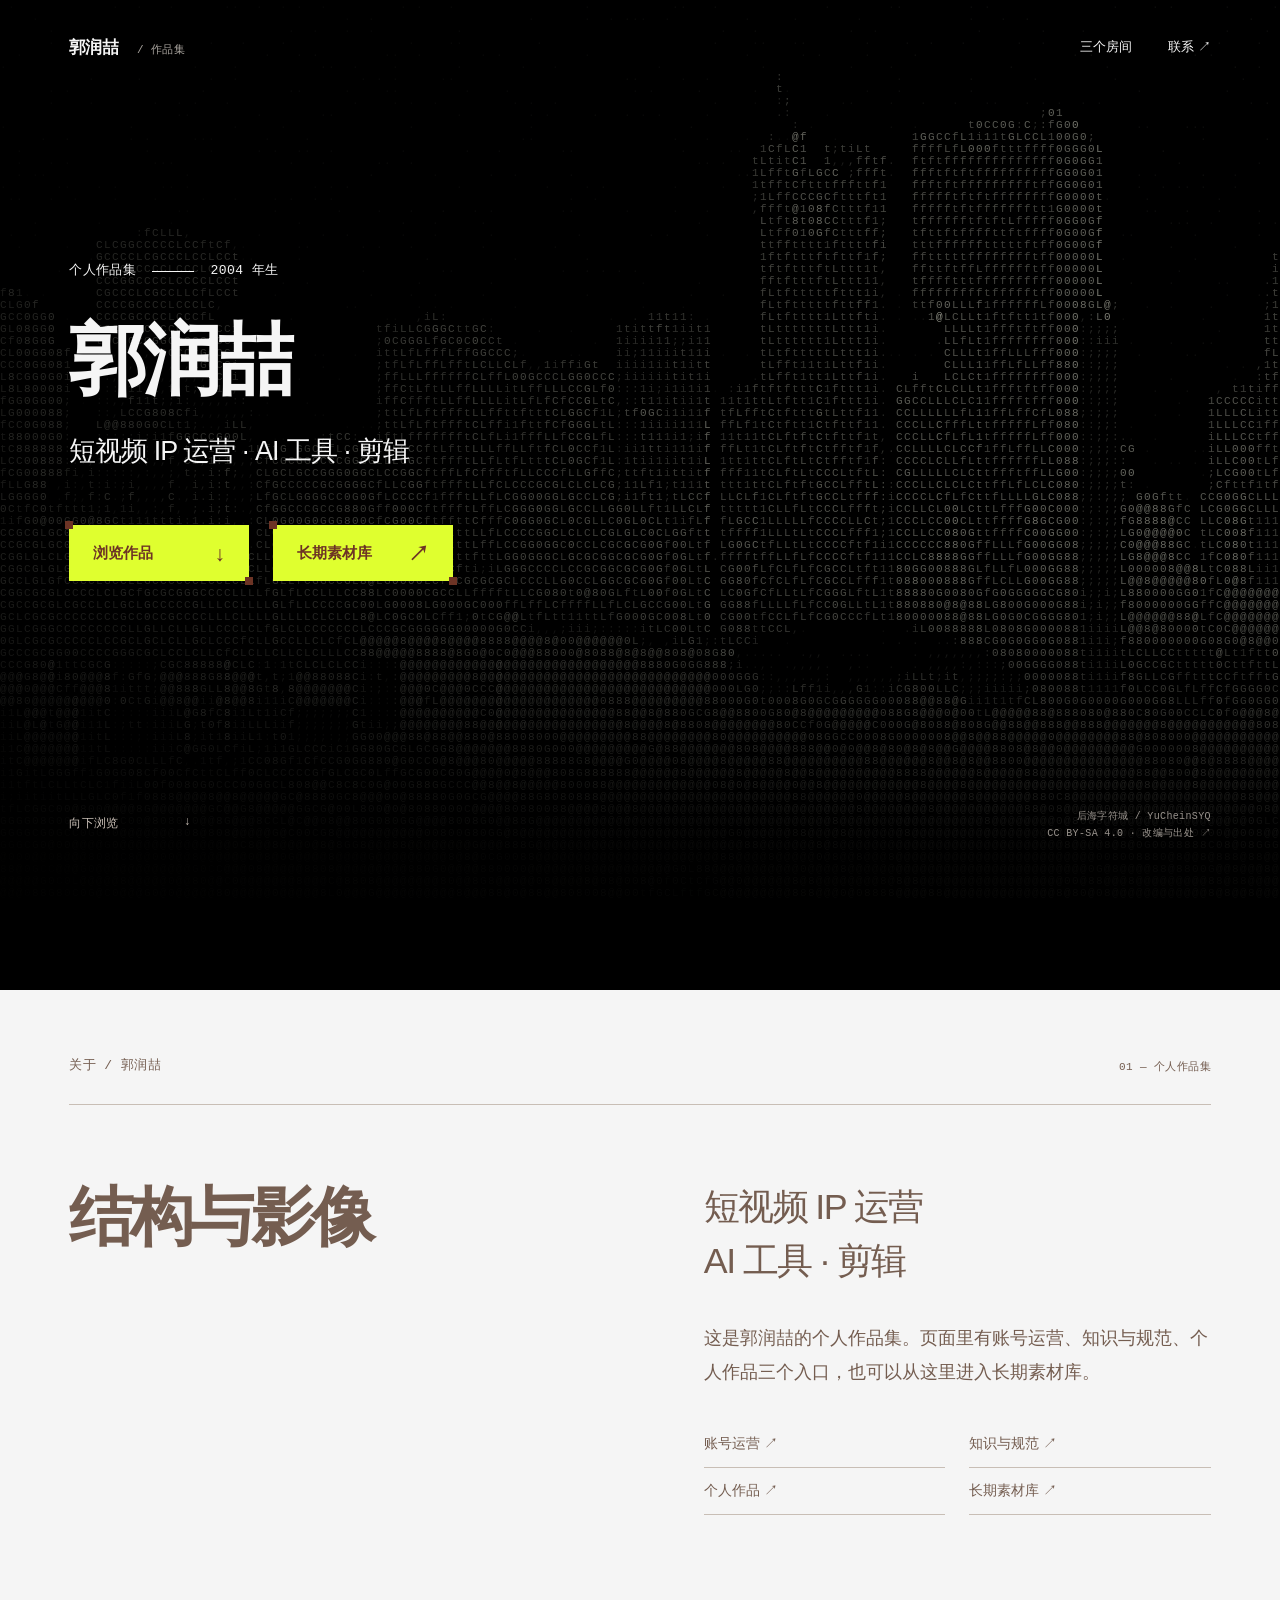
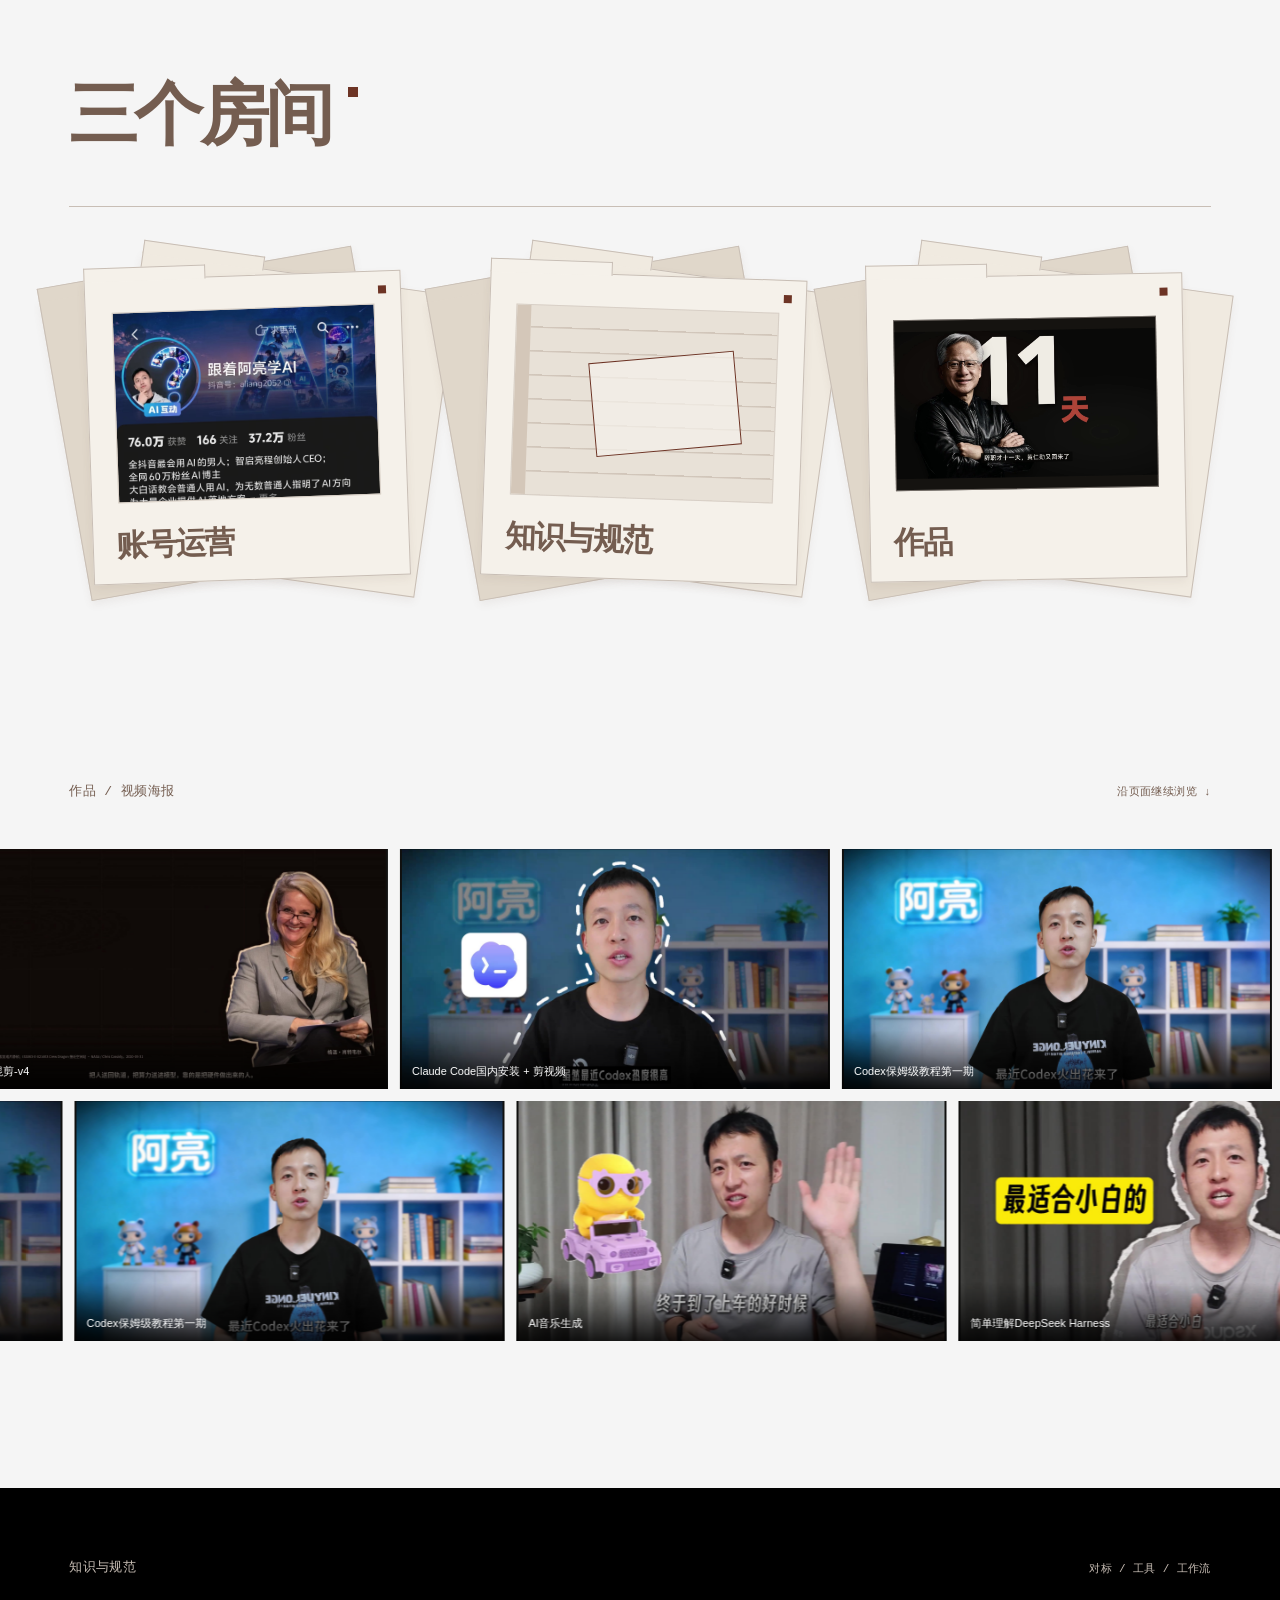
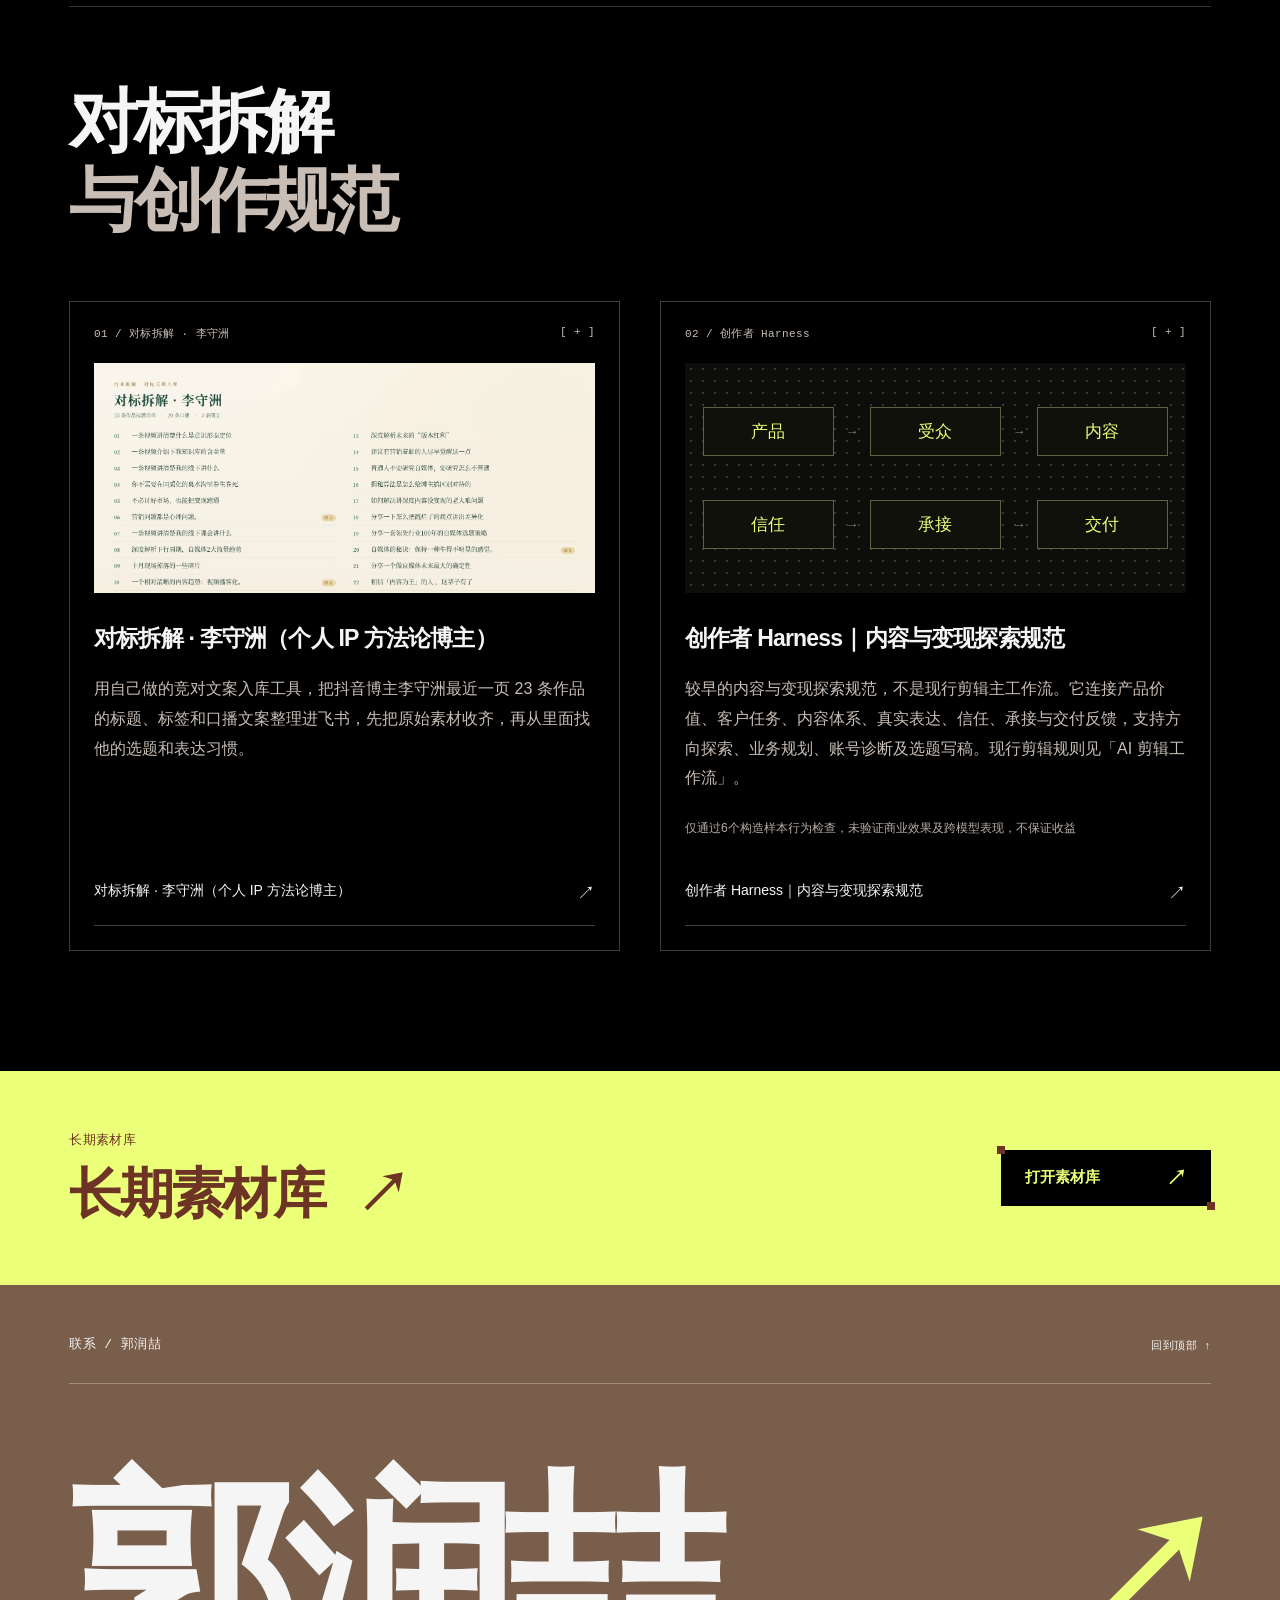
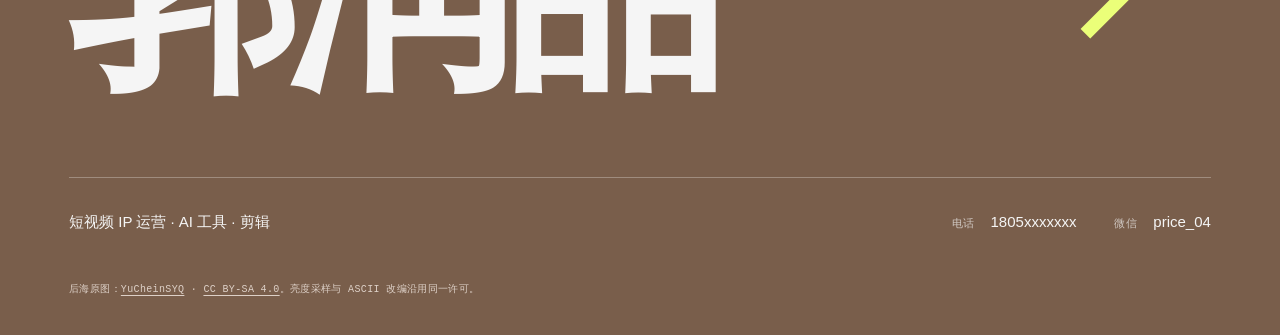
<file: portfolio-interactive/index.html>
<!DOCTYPE html>
<html lang="zh-CN">
<head>
  <meta charset="utf-8">
  <meta name="viewport" content="width=device-width, initial-scale=1">
  <meta http-equiv="refresh" content="0; url=https://leedie210.github.io/">
  <title>郭润喆 · 个人作品集</title>
  <script>location.replace("https://leedie210.github.io/");</script>
</head>
<body>
  <p><a href="https://leedie210.github.io/">进入作品集</a></p>
</body>
</html>
</file>
